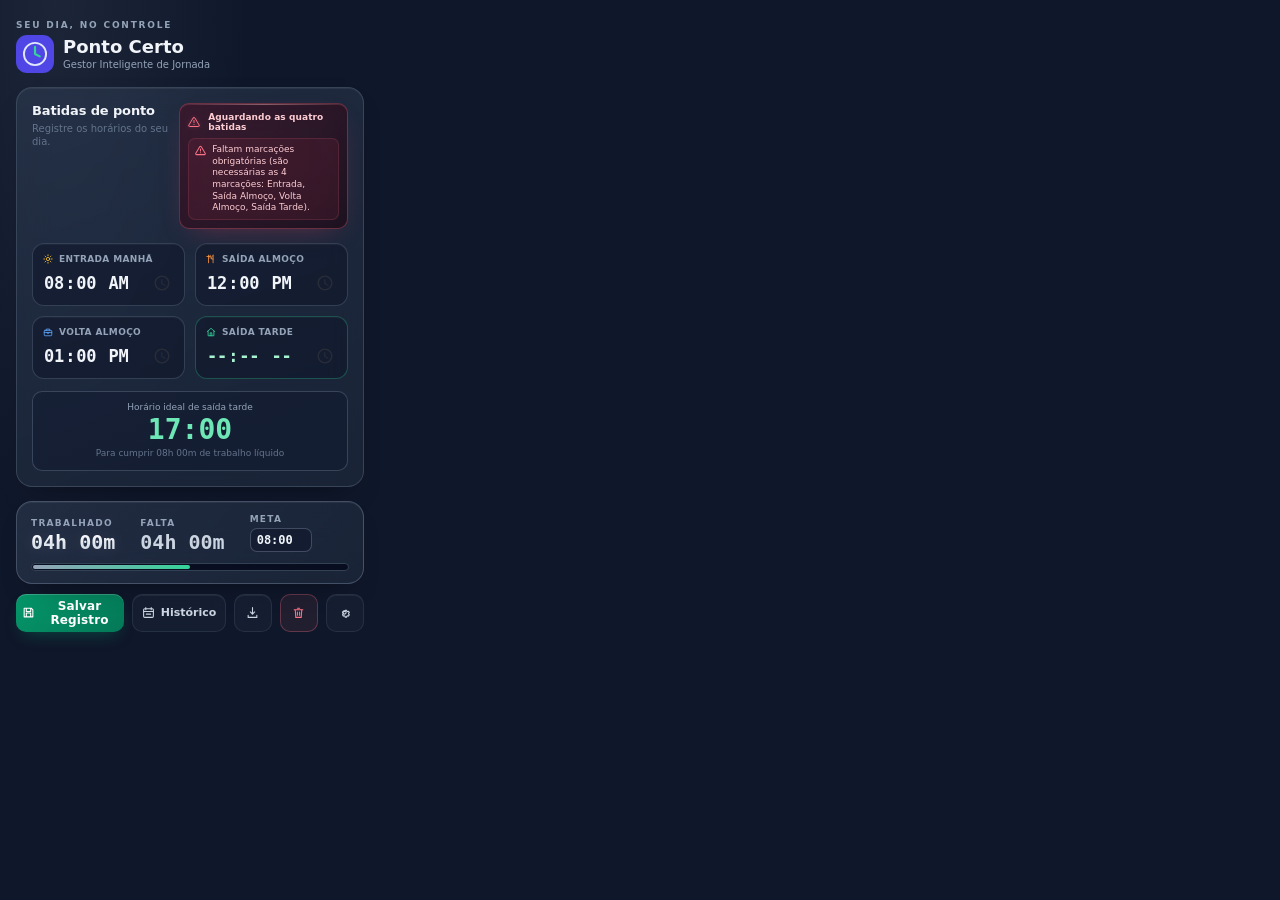
<file: extension/popup/popup.html>
<!DOCTYPE html>
<html lang="pt-BR" class="dark">
<head>
  <meta charset="UTF-8">
  <meta name="viewport" content="width=device-width, initial-scale=1.0">
  <title>Ponto Certo</title>
  <link rel="stylesheet" href="../../shared/css/style.css">
  <link rel="stylesheet" href="popup.css">
</head>
<body>
  <div class="popup-shell">
    <div class="popup-content">
      <header class="popup-header">
        <span class="eyebrow">SEU DIA, NO CONTROLE</span>
        <div class="popup-brand-line">
          <img class="popup-brand-mark" src="../../shared/assets/ponto-certo-mark.svg" alt="">
          <div class="popup-brand-copy">
            <h1>Ponto Certo</h1>
            <p>Gestor Inteligente de Jornada</p>
          </div>
        </div>
      </header>

      <section class="glass-card popup-card" aria-labelledby="punch-title">
        <div class="card-header punch-header">
          <div class="punch-heading">
            <div class="punch-heading-copy">
              <h2 id="punch-title">Batidas de ponto</h2>
              <p>Registre os horários do seu dia.</p>
            </div>
          </div>
          <div id="compliance-box" class="compliance-box hidden" role="status" aria-live="polite">
            <div id="compliance-status"></div>
            <ul id="compliance-messages"></ul>
          </div>
        </div>

        <div class="field-grid">
          <div class="field-group float-tile">
            <button type="button" class="tile-stamp" data-input-id="input-entrada-manha" aria-label="Registrar horário atual: Entrada manhã"></button>
            <label for="input-entrada-manha"><svg class="field-icon icon-amber" viewBox="0 0 24 24" fill="none" stroke="currentColor" stroke-width="2" stroke-linecap="round" aria-hidden="true"><circle cx="12" cy="12" r="4"/><path d="M12 2v2m0 16v2M4.93 4.93l1.42 1.42m11.3 11.3 1.42 1.42M2 12h2m16 0h2M4.93 19.07l1.42-1.42m11.3-11.3 1.42-1.42"/></svg>Entrada manhã</label>
            <input type="time" id="input-entrada-manha" class="input-field">
          </div>
          <div class="field-group float-tile">
            <button type="button" class="tile-stamp" data-input-id="input-saida-almoco" aria-label="Registrar horário atual: Saída almoço"></button>
            <label for="input-saida-almoco"><svg class="field-icon icon-orange" viewBox="0 0 24 24" fill="none" stroke="currentColor" stroke-width="2" stroke-linecap="round" aria-hidden="true"><path d="M6 3v7m4-7v7m-8-4h8m-4 4v11M17 3v18m0-18c-3 2-4 5-4 9h4"/></svg>Saída almoço</label>
            <input type="time" id="input-saida-almoco" class="input-field">
          </div>
          <div class="field-group float-tile">
            <button type="button" class="tile-stamp" data-input-id="input-volta-almoco" aria-label="Registrar horário atual: Volta almoço"></button>
            <label for="input-volta-almoco"><svg class="field-icon icon-blue" viewBox="0 0 24 24" fill="none" stroke="currentColor" stroke-width="2" stroke-linecap="round" stroke-linejoin="round" aria-hidden="true"><rect x="3" y="8" width="18" height="13" rx="2"/><path d="M8 8V5h8v3M3 13h18m-11 0v2h4v-2"/></svg>Volta almoço</label>
            <input type="time" id="input-volta-almoco" class="input-field">
          </div>
          <div class="field-group float-tile tile-accent">
            <button type="button" class="tile-stamp" data-input-id="input-saida-tarde" aria-label="Registrar horário atual: Saída tarde"></button>
            <label for="input-saida-tarde"><svg class="field-icon icon-green" viewBox="0 0 24 24" fill="none" stroke="currentColor" stroke-width="2" stroke-linecap="round" stroke-linejoin="round" aria-hidden="true"><path d="m3 11 9-8 9 8M5 10v11h14V10m-9 11v-7h4v7"/></svg>Saída tarde</label>
            <input type="time" id="input-saida-tarde" placeholder="Automático" class="input-field input-accent">
          </div>
        </div>

        <div class="target-exit-suggestion" aria-live="polite">
          <span class="target-exit-label">Horário ideal de saída tarde</span>
          <strong id="target-exit-display">--:--</strong>
          <p id="target-exit-subtext">Para cumprir 08h 00m de trabalho líquido</p>
        </div>
      </section>

      <div class="action-row">
        <div class="glass-card summary-row" aria-label="Resumo da jornada">
          <div class="summary-stat">
            <span>TRABALHADO</span>
            <strong id="worked-time-text">00h 00m</strong>
          </div>
          <div class="summary-stat summary-stat-remaining">
            <span>FALTA</span>
            <strong id="remaining-time-text">08h 00m</strong>
          </div>
          <label class="summary-stat summary-stat-target" for="input-target-work-hours">
            <span>META</span>
            <input type="text" id="input-target-work-hours" value="08:00" class="input-small" aria-label="Meta diária configurada" readonly>
          </label>
          <div class="progress-track" role="progressbar" aria-label="Progresso da jornada" aria-valuemin="0" aria-valuemax="100" aria-valuenow="0">
            <span id="progress-bar"></span>
          </div>
        </div>
        <div class="button-group">
          <button id="btn-salvar" type="button" class="btn-primary"><svg viewBox="0 0 24 24" fill="none" stroke="currentColor" stroke-width="2" stroke-linecap="round" stroke-linejoin="round" aria-hidden="true"><path d="M4 4h13l3 3v13H4zM8 4v6h8V4M8 20v-7h8v7"/></svg>Salvar Registro</button>
          <button id="btn-history" type="button" class="btn-secondary"><svg viewBox="0 0 24 24" fill="none" stroke="currentColor" stroke-width="2" stroke-linecap="round" stroke-linejoin="round" aria-hidden="true"><rect x="3" y="5" width="18" height="16" rx="2"/><path d="M7 3v4m10-4v4M3 10h18M8 15h8"/></svg>Histórico</button>
          <button id="btn-export" type="button" class="btn-secondary btn-icon" title="Exportar histórico" aria-label="Exportar histórico"><svg viewBox="0 0 24 24" fill="none" stroke="currentColor" stroke-width="2" stroke-linecap="round" stroke-linejoin="round" aria-hidden="true"><path d="M12 3v12m-4-4 4 4 4-4M4 17v4h16v-4"/></svg></button>
          <button id="btn-limpar" type="button" class="btn-danger btn-icon" title="Limpar horários" aria-label="Limpar horários"><svg viewBox="0 0 24 24" fill="none" stroke="currentColor" stroke-width="2" stroke-linecap="round" stroke-linejoin="round" aria-hidden="true"><path d="M4 7h16M10 4h4m-8 3 1 14h10l1-14M10 11v6m4-6v6"/></svg></button>
          <button id="btn-settings-toggle" type="button" class="btn-secondary btn-icon" title="Configurar perfil de jornada" aria-label="Configurar perfil de jornada" aria-expanded="false" aria-controls="work-profile-panel"><svg viewBox="0 0 24 24" fill="none" stroke="currentColor" stroke-width="2" stroke-linecap="round" stroke-linejoin="round" aria-hidden="true"><circle cx="12" cy="12" r="3"/><path d="m19.4 15 .1.1 1.4 1.1-1.4 2.4-1.7-.7a8 8 0 0 1-1.5.9l-.3 1.8h-2.8l-.3-1.8a8 8 0 0 1-1.5-.9l-1.7.7-1.4-2.4 1.4-1.1a8 8 0 0 1 0-1.8l-1.4-1.1 1.4-2.4 1.7.7a8 8 0 0 1 1.5-.9l.3-1.8h2.8l.3 1.8a8 8 0 0 1 1.5.9l1.7-.7 1.4 2.4-1.4 1.1a8 8 0 0 1 0 1.7Z"/></svg></button>
        </div>
      </div>
      <section id="work-profile-panel" class="work-profile-panel hidden" aria-labelledby="work-profile-title">
        <h2 id="work-profile-title">Configurações do perfil</h2>
        <div id="work-profile-form-container"></div>
      </section>
    </div>
    <div id="toast-container" class="toast-container" role="status" aria-live="polite"></div>
  </div>
  <script type="module" src="app_logic.js"></script>
</body>
</html>
</file>
<file: shared/css/style.css>
:root {
	--slate-950: #020617;
	--slate-900: #0f172a;
	--slate-800: #1e293b;
	--slate-700: #334155;
	--slate-500: #64748b;
	--slate-400: #94a3b8;
	--slate-300: #cbd5e1;
	--slate-100: #f1f5f9;
	--sky: #818cf8;
	--cyan: #6366f1;
	--emerald: #34d399;
	--amber: #fbbf24;
	--rose: #fb7185;
	--glass: rgba(15, 23, 42, 0.55);
	--glass-line: rgba(51, 65, 85, 0.55);
	--glass-hi: rgba(255, 255, 255, 0.06);
	--neon: linear-gradient(135deg, #6366f1 0%, #4f46e5 100%);
	color-scheme: dark;
}

body { font-family: "Segoe UI", system-ui, sans-serif; }
.glass { background: rgba(255, 255, 255, 0.05); backdrop-filter: blur(10px); }
.glass-light { background: rgba(255, 255, 255, 0.85); backdrop-filter: blur(10px); }

.field-invalid {
	color: #fecdd3 !important;
	border-color: var(--rose) !important;
	background-color: rgba(136, 19, 55, 0.16) !important;
	box-shadow: 0 0 0 2px rgba(251, 113, 133, 0.12) !important;
}

.field-invalid:focus {
	border-color: var(--rose) !important;
	box-shadow: 0 0 0 3px rgba(251, 113, 133, 0.2) !important;
}

.work-profile-form { display: grid; gap: 14px; }
.work-profile-grid { display: grid; grid-template-columns: repeat(2, minmax(0, 1fr)); gap: 12px; }
.work-profile-group { display: grid; align-content: start; gap: 10px; min-width: 0; margin: 0; padding: 12px; border: 1px solid rgba(100, 116, 139, 0.45); border-radius: 10px; background: rgba(15, 23, 42, 0.42); }
.work-profile-group legend { padding: 0 5px; color: var(--slate-200, #e2e8f0); font-size: 12px; font-weight: 700; }
.work-profile-field { display: grid; gap: 5px; min-width: 0; color: var(--slate-400); font-size: 11px; font-weight: 600; }
.work-profile-field input { width: 100%; min-width: 0; min-height: 34px; padding: 6px 8px; border: 1px solid rgba(100, 116, 139, 0.5); border-radius: 7px; color: var(--slate-100); background: rgba(2, 6, 23, 0.45); font-size: 13px; }
.work-profile-field input:focus { outline: 2px solid rgba(148, 163, 184, 0.5); outline-offset: 1px; }
.work-profile-pair { display: grid; grid-template-columns: repeat(2, minmax(0, 1fr)); gap: 8px; }
.work-profile-toggle { display: flex; align-items: center; gap: 8px; color: var(--slate-300); font-size: 11px; }
.work-profile-toggle input { width: 14px; height: 14px; accent-color: #64748b; }
.work-profile-field input:disabled { opacity: 0.55; }
.work-profile-note { color: var(--slate-400); font-size: 11px; line-height: 1.5; }
.work-profile-feedback { min-height: 16px; font-size: 11px; }
.work-profile-feedback.is-error { color: #fda4af; }
.work-profile-feedback.is-success { color: #6ee7b7; }
.work-profile-save { justify-self: start; min-height: 38px; padding: 8px 14px; border: 0; border-radius: 8px; color: #fff; background: #047857; font-size: 12px; font-weight: 700; }
.work-profile-save:hover { background: #059669; }

@media (max-width: 640px) {
	.work-profile-grid { grid-template-columns: minmax(0, 1fr); }
}
</file>
<file: extension/popup/popup.css>
/* Ponto Certo — tema compartilhado slate/indigo/emerald/rose
   As classes utilitárias compiladas aqui mantêm a CSP da extensão:
   a CSP da extensão (script-src 'self') bloqueia o Tailwind via CDN.
   As classes utilitárias que o app_logic.js injeta estão no final. */
* { box-sizing: border-box; }
html, body { margin: 0; width: 380px; min-width: 380px; max-width: 380px; }
body {
  font-family: "Segoe UI", system-ui, sans-serif;
  color: var(--slate-100);
  background: var(--slate-900);
  -webkit-font-smoothing: antialiased;
}
button, input { font: inherit; }
button { cursor: pointer; }
h1, h2, p { margin: 0; }

/* ---------- Shell & fundo ---------- */
.popup-shell { position: relative; min-height: 100vh; overflow: hidden; isolation: isolate; background: var(--slate-900); }
.popup-shell::before {
  content: ""; position: absolute; inset: 0; z-index: -1; pointer-events: none;
  background: radial-gradient(ellipse at 15% 0%, rgba(148, 163, 184, 0.1), transparent 42%);
}

.window-bar {
  height: 38px; display: flex; align-items: center; gap: 7px; padding: 0 14px;
  border-bottom: 1px solid var(--glass-line);
  background: rgba(2, 6, 23, 0.4);
  backdrop-filter: blur(20px) saturate(160%);
}
.window-dot { width: 10px; height: 10px; border-radius: 50%; box-shadow: inset 0 0 0 0.5px rgba(0,0,0,.35); }
.dot-red { background: #ff5f57; } .dot-amber { background: #febc2e; } .dot-green { background: #28c840; }
.window-caption { margin-left: 8px; color: var(--slate-500); font-size: 9px; font-weight: 600; letter-spacing: 0.18em; }
.window-mark { margin-left: auto; color: var(--slate-400); font-size: 11px; font-weight: 800; }
.mark-dot, .heading-period { color: var(--sky); text-shadow: 0 0 12px rgba(129, 140, 248, 0.45); }

.popup-content { padding: 20px 16px 18px; display: flex; flex-direction: column; gap: 14px; }

/* ---------- Header ---------- */
.popup-header { display: flex; flex-direction: column; align-items: flex-start; gap: 5px; }
.eyebrow { color: var(--slate-400); font-size: 9px; font-weight: 700; letter-spacing: 0.2em; }
.popup-brand-line { display: flex; align-items: center; gap: 9px; }
.popup-brand-mark { display: block; width: 38px; height: 38px; flex: none; }
.popup-brand-copy h1 { font-size: 18px; font-weight: 700; line-height: 1.1; }
.popup-brand-copy p { margin-top: 2px; color: var(--slate-400); font-size: 10px; line-height: 1.2; }

/* ---------- Glass card ---------- */
.glass-card {
  position: relative;
  padding: 15px;
  border: 1px solid rgba(71, 85, 105, 0.65);
  border-radius: 16px;
  background: linear-gradient(160deg, rgba(51, 65, 85, 0.48), rgba(30, 41, 59, 0.72));
  backdrop-filter: blur(18px) saturate(120%);
  -webkit-backdrop-filter: blur(18px) saturate(120%);
  box-shadow: 0 14px 28px -18px rgba(0, 0, 0, 0.55), inset 0 1px 0 var(--glass-hi);
}
.card-header { display: flex; align-items: flex-start; justify-content: space-between; gap: 10px; }
.punch-header { display: grid; grid-template-columns: minmax(0, 0.9fr) minmax(0, 1.1fr); align-items: start; gap: 9px; }
.punch-heading { display: flex; min-width: 0; flex-direction: column; align-items: flex-start; gap: 8px; }
.punch-heading-copy { min-width: 0; }
.punch-heading-copy h2 { font-size: 12px; line-height: 1.2; }
.punch-heading-copy p { font-size: 9px; line-height: 1.35; }
.punch-header .field-pill { padding: 4px 8px; }
.card-header h2 { font-size: 13px; font-weight: 700; letter-spacing: -0.01em; }
.card-header p { margin-top: 3px; color: var(--slate-500); font-size: 10px; }

.field-pill {
  display: inline-flex; align-items: center; gap: 6px; padding: 5px 9px;
  border: 1px solid rgba(100, 116, 139, 0.55); border-radius: 999px;
  background: rgba(15, 23, 42, 0.42); cursor: text;
}
.field-pill span { color: var(--slate-400); font-size: 8px; font-weight: 700; letter-spacing: 0.1em; text-transform: uppercase; }
.input-small { width: 40px; padding: 0; border: 0; outline: 0; color: var(--slate-100); background: transparent; font: 700 11px/1 Consolas, monospace; }

/* ---------- Campos flutuantes ---------- */
.field-grid { display: grid; grid-template-columns: 1fr 1fr; gap: 10px; margin-top: 14px; }
.float-tile {
  position: relative;
  padding: 10px 10px 9px;
  border: 1px solid rgba(71, 85, 105, 0.62);
  border-radius: 12px;
  background: rgba(15, 23, 42, 0.56);
  box-shadow: inset 0 1px 0 rgba(255, 255, 255, 0.04);
  transition: transform 180ms ease, border-color 180ms ease, box-shadow 180ms ease;
}
.float-tile:hover { transform: translateY(-2px); border-color: rgba(71, 85, 105, 0.8); box-shadow: 0 16px 28px -14px rgba(0, 0, 0, 0.95), inset 0 1px 0 rgba(255, 255, 255, 0.06); }
.float-tile:focus-within { border-color: rgba(148, 163, 184, 0.7); box-shadow: 0 0 0 3px rgba(148, 163, 184, 0.12); }
.tile-accent { border-color: rgba(52, 211, 153, 0.3); }
.tile-accent:focus-within { border-color: rgba(52, 211, 153, 0.65); box-shadow: 0 0 0 3px rgba(52, 211, 153, 0.12), 0 16px 28px -14px rgba(52, 211, 153, 0.35); }
.float-tile:has(.field-invalid) { border-color: var(--rose); background: rgba(76, 5, 25, 0.35); box-shadow: 0 0 0 2px rgba(251, 113, 133, 0.12); }
.tile-stamp { position: absolute; inset: 0 0 auto; z-index: 0; display: block; width: 100%; height: 26px; min-height: 0; padding: 0; border: 0; border-radius: inherit; background: transparent; box-shadow: none; }
.tile-stamp:focus-visible { outline: 2px solid var(--slate-300); outline-offset: -4px; }

.field-group label { position: relative; z-index: 1; display: flex; align-items: center; gap: 6px; margin-bottom: 6px; color: var(--slate-400); font-size: 9px; font-weight: 600; letter-spacing: 0.04em; text-transform: uppercase; pointer-events: none; }
.field-icon { width: 10px; height: 10px; flex: none; }
.icon-amber { color: var(--amber); } .icon-orange { color: #fb923c; }
.icon-blue { color: #60a5fa; } .icon-green { color: var(--emerald); }

.input-field {
  position: relative; z-index: 1;
  width: 100%; height: 26px; padding: 0; border: 0; outline: none;
  color: var(--slate-100); background: transparent;
  font: 700 17px/1 Consolas, monospace; letter-spacing: -0.01em;
}
.input-accent { color: #a7f3d0; }
.input-field::-webkit-calendar-picker-indicator { filter: invert(0.75); opacity: 0.45; cursor: pointer; }
.input-field::-webkit-calendar-picker-indicator:hover { opacity: 0.9; }

.target-exit-suggestion {
  display: grid; justify-items: center; gap: 4px; margin-top: 12px; padding: 10px 8px;
  border: 1px solid rgba(100, 116, 139, 0.45); border-radius: 10px;
  background: rgba(15, 23, 42, 0.38); text-align: center;
}
.target-exit-label { color: var(--slate-400); font-size: 9px; }
.target-exit-suggestion strong { color: #6ee7b7; font: 700 28px/1 Consolas, monospace; }
.target-exit-suggestion p { color: var(--slate-500); font-size: 9px; line-height: 1.3; }

/* ---------- Botões ---------- */
button {
  display: inline-flex; align-items: center; justify-content: center; gap: 6px;
  min-height: 34px; border-radius: 10px;
  transition: transform 140ms ease, border-color 140ms ease, background 140ms ease, box-shadow 140ms ease, filter 140ms ease;
}
button:active { transform: translateY(1px) scale(0.98); }
button:focus-visible { outline: 2px solid var(--slate-300); outline-offset: 2px; }
button svg { width: 13px; height: 13px; flex: none; }

.btn-secondary {
  border: 1px solid var(--glass-line); color: var(--slate-300);
  background: rgba(30, 41, 59, 0.45); backdrop-filter: blur(12px);
  font-size: 11px; font-weight: 600;
  box-shadow: inset 0 1px 0 var(--glass-hi);
}
.btn-secondary:hover { color: #fff; border-color: rgba(148, 163, 184, 0.7); background: rgba(71, 85, 105, 0.5); }

.btn-primary {
  border: 0; color: #fff; background: linear-gradient(135deg, #059669, #047857);
  font-size: 12px; font-weight: 800; letter-spacing: 0.01em;
  box-shadow: 0 8px 18px -8px rgba(5, 150, 105, 0.45), inset 0 1px 0 rgba(255, 255, 255, 0.2);
}
.btn-primary:hover { filter: brightness(1.08); box-shadow: 0 10px 22px -8px rgba(5, 150, 105, 0.55); }

.btn-danger { border: 1px solid rgba(251, 113, 133, 0.3); color: var(--rose); background: rgba(251, 113, 133, 0.08); }
.btn-danger:hover { background: rgba(251, 113, 133, 0.16); box-shadow: 0 0 18px -6px rgba(251, 113, 133, 0.6); }
.btn-icon { padding: 0; }

/* ---------- Saldo ---------- */
.action-row { display: grid; gap: 10px; }
.summary-row {
  display: grid; grid-template-columns: repeat(3, minmax(0, 1fr)); align-items: end; gap: 11px 10px; padding: 12px 14px;
  background: linear-gradient(135deg, rgba(71, 85, 105, 0.36), rgba(30, 41, 59, 0.72));
  border-color: rgba(100, 116, 139, 0.55);
}
.summary-stat { display: grid; gap: 4px; }
.summary-stat > span { color: var(--slate-400); font-size: 9px; font-weight: 700; letter-spacing: 0.14em; }
.summary-stat strong {
  font: 700 20px/1 Consolas, monospace;
  background: linear-gradient(180deg, #fff, #cbd5e1); -webkit-background-clip: text; background-clip: text; color: transparent;
  filter: drop-shadow(0 0 8px rgba(148, 163, 184, 0.16));
}
.summary-stat-remaining strong { color: var(--slate-300); background: none; filter: none; }
.summary-stat-target { min-width: 0; }
.summary-stat-target input { width: 100%; max-width: 62px; min-height: 24px; padding: 3px 6px; border: 1px solid rgba(100, 116, 139, 0.55); border-radius: 7px; color: var(--slate-100); background: rgba(15, 23, 42, 0.55); font: 700 12px/1 Consolas, monospace; }
.summary-stat-target input:focus { outline: 2px solid rgba(203, 213, 225, 0.45); outline-offset: 1px; }
.progress-track { grid-column: 1 / -1; height: 8px; padding: 1px; overflow: hidden; border: 1px solid var(--slate-700); border-radius: 999px; background: rgba(2, 6, 23, 0.75); }
.progress-track span { display: block; width: 0; height: 100%; border-radius: inherit; background: linear-gradient(90deg, #94a3b8, #34d399); transition: width 250ms ease; }
.button-group { display: grid; grid-template-columns: minmax(0, 1.15fr) minmax(0, 1fr) 38px 38px 38px; gap: 8px; }
.button-group button { min-height: 38px; }
.work-profile-panel { padding: 12px; border: 1px solid rgba(71, 85, 105, 0.65); border-radius: 12px; background: rgba(30, 41, 59, 0.72); }
.work-profile-panel > h2 { margin: 0 0 12px; color: var(--slate-100); font-size: 13px; }

/* ---------- Conformidade ----------
   O app_logic.js controla: .hidden, as classes emerald/rose,
   o innerHTML de #compliance-status e os <li> de #compliance-messages.
   O CSS abaixo apenas estiliza em volta dessas classes. */
.compliance-box {
  min-width: 0;
  margin: 0;
  padding: 8px;
  border-radius: 10px;
  font-size: 10px;
  position: relative;
  overflow: hidden;
  backdrop-filter: blur(14px);
  -webkit-backdrop-filter: blur(14px);
  transition: border-color .35s ease, background-color .35s ease,
              box-shadow .35s ease, color .35s ease;
}

/* Filete de brilho no topo do card (acompanha a cor do tema) */
.compliance-box::before {
  content: "";
  position: absolute;
  inset: 0 0 auto 0;
  height: 1px;
  background: linear-gradient(90deg, transparent, currentColor, transparent);
  opacity: .35;
  pointer-events: none;
}

/* ---------- DIA CONFORME (classes aplicadas pelo app_logic.js) ---------- */
.compliance-box[class*="emerald"] {
  background: linear-gradient(135deg, rgba(4, 47, 39, .55), rgba(2, 26, 22, .60));
  border: 1px solid rgba(52, 211, 153, .28);
  box-shadow: 0 10px 28px -14px rgba(16, 185, 129, .40),
              inset 0 1px 0 rgba(52, 211, 153, .12);
  color: #a7f3d0;
}

/* ---------- DIA NÃO CONFORME (classes aplicadas pelo app_logic.js) ---------- */
.compliance-box[class*="rose"] {
  background: linear-gradient(135deg, rgba(76, 5, 25, .50), rgba(30, 2, 12, .58));
  border: 1px solid rgba(251, 113, 133, .30);
  box-shadow: 0 10px 28px -14px rgba(244, 63, 94, .40),
              inset 0 1px 0 rgba(251, 113, 133, .12);
  color: #fecdd3;
}

/* ---------- Linha de status ---------- */
#compliance-status {
  font-size: 9px;
  font-weight: 700;
  display: flex;
  align-items: center;
  gap: 8px;
  letter-spacing: .01em;
}

.compliance-icon {
  font-size: 12px;
  display: inline-flex;
  width: 12px;
  height: 12px;
  flex: none;
}

/* Check estático e elegante */
.compliance-icon.is-valid {
  color: #34d399;
  filter: drop-shadow(0 0 2px rgba(52, 211, 153, .40));
}

/* Alerta estático e elegante */
.compliance-icon.is-invalid {
  color: #fb7185;
  filter: drop-shadow(0 0 2px rgba(251, 113, 133, .35));
}

/* ---------- Lista de infrações (Não Conforme) ---------- */
#compliance-messages {
  margin: 6px 0 0;
  padding: 0;
  list-style: none;
  display: grid;
  gap: 4px;
}

#compliance-messages li {
  display: flex;
  align-items: flex-start;
  gap: 6px;
  padding: 5px 6px;
  border-radius: 7px;
  background: rgba(244, 63, 94, .08);
  border: 1px solid rgba(251, 113, 133, .15);
  font-size: 9px;
  line-height: 1.3;
  animation: msg-in .35s ease both;
}

#compliance-messages li::before {
  content: "";
  flex: 0 0 auto;
  width: 11px;
  height: 11px;
  margin-top: 1px;
  background: url("data:image/svg+xml,%3Csvg xmlns='http://www.w3.org/2000/svg' viewBox='0 0 24 24' fill='none' stroke='%23fb7185' stroke-width='2.2' stroke-linecap='round' stroke-linejoin='round'%3E%3Cpath d='M10.3 3.9 1.8 18a2 2 0 0 0 1.7 3h17a2 2 0 0 0 1.7-3L13.7 3.9a2 2 0 0 0-3.4 0Z'/%3E%3Cpath d='M12 9v4M12 17h.01'/%3E%3C/svg%3E") center / contain no-repeat;
}

@keyframes msg-in {
  from { opacity: 0; transform: translateX(-6px); }
  to   { opacity: 1; transform: translateX(0); }
}

/* Entrada em cascata das infrações */
#compliance-messages li:nth-child(1) { animation-delay: .05s; }
#compliance-messages li:nth-child(2) { animation-delay: .12s; }
#compliance-messages li:nth-child(3) { animation-delay: .19s; }
#compliance-messages li:nth-child(4) { animation-delay: .26s; }
#compliance-messages li:nth-child(5) { animation-delay: .33s; }
#compliance-messages li:nth-child(n+6) { animation-delay: .4s; }

/* ---------- Histórico ---------- */
.history-section { padding: 14px 12px 12px; }
.history-header { align-items: center; margin-bottom: 10px; padding: 0 3px; }
.history-header h2 { font-size: 10px; font-weight: 700; letter-spacing: 0.14em; text-transform: uppercase; color: var(--slate-300); }
.history-header span { padding: 3px 8px; border: 1px solid var(--glass-line); border-radius: 999px; color: var(--slate-300); background: rgba(30, 41, 59, 0.5); font: 600 9px/1 Consolas, monospace; }
.table-wrapper { max-width: 100%; max-height: 220px; overflow: auto; border-radius: 10px; }
.table-wrapper::-webkit-scrollbar { width: 6px; height: 6px; }
.table-wrapper::-webkit-scrollbar-thumb { background: var(--slate-700); border-radius: 99px; }
.history-table { width: 100%; border-collapse: collapse; font-size: 10px; }
.history-table th { position: sticky; top: 0; padding: 7px 6px; text-align: left; white-space: nowrap; color: var(--slate-500); font-size: 8px; font-weight: 700; letter-spacing: 0.08em; text-transform: uppercase; background: rgba(15, 23, 42, 0.92); border-bottom: 1px solid var(--glass-line); }
.history-table td { white-space: nowrap; color: var(--slate-400); font-family: Consolas, monospace; }
.history-table td:nth-child(6) { color: var(--emerald); font-weight: 700; }
.history-table:has(tbody:empty) thead { display: none; }

.empty-msg { display: flex; flex-direction: column; align-items: center; padding: 16px; border: 1px dashed var(--slate-700); border-radius: 12px; color: var(--slate-500); background: rgba(2, 6, 23, 0.3); text-align: center; }
.empty-icon { display: grid; place-items: center; width: 32px; height: 32px; margin-bottom: 7px; border-radius: 10px; color: var(--slate-300); background: rgba(71, 85, 105, 0.24); border: 1px solid rgba(100, 116, 139, 0.35); }
.empty-icon svg { width: 16px; height: 16px; }
.empty-msg strong { color: var(--slate-300); font-size: 11px; }
.empty-msg > span:last-child { margin-top: 3px; font-size: 10px; }

/* ---------- Toast ---------- */
.toast-container { position: fixed; z-index: 50; right: 12px; bottom: 12px; left: 12px; display: flex; flex-direction: column; gap: 6px; pointer-events: none; }
.toast {
  display: flex; align-items: center; gap: 9px; padding: 10px 13px;
  border: 1px solid rgba(100, 116, 139, 0.5); border-radius: 12px;
  color: var(--slate-100); background: rgba(15, 23, 42, 0.85);
  backdrop-filter: blur(20px); font-size: 12px; font-weight: 500;
  box-shadow: 0 16px 34px -12px rgba(0, 0, 0, 0.55);
  opacity: 0; transform: translateY(10px) scale(0.98);
  transition: opacity 220ms ease, transform 220ms ease;
}
.toast-show { opacity: 1; transform: translateY(0) scale(1); }
.toast-icon { width: 16px; height: 16px; flex: none; color: var(--sky); }

/* ---------- Utilitários injetados pelo app_logic.js (equivalentes Tailwind) ---------- */
.hidden { display: none !important; }
.border { border-width: 1px; border-style: solid; }
.border-b { border-bottom-width: 1px; border-bottom-style: solid; }
.border-slate-800 { border-color: rgba(30, 41, 59, 0.7); }
.bg-emerald-950\/40 { background-color: rgba(2, 44, 34, 0.4); }
.border-emerald-800 { border-color: rgba(6, 95, 70, 0.8); }
.text-emerald-300 { color: #6ee7b7; }
.text-emerald-400 { color: #34d399; }
.bg-rose-950\/40 { background-color: rgba(76, 5, 25, 0.4); }
.border-rose-800 { border-color: rgba(159, 18, 57, 0.8); }
.text-rose-300 { color: #fda4af; }
.text-rose-400 { color: #fb7185; }
.hover\:text-rose-300:hover { color: #fda4af; }
.hover\:bg-slate-800\/40:hover { background-color: rgba(30, 41, 59, 0.4); }
.transition { transition: all 150ms ease; }
.p-3 { padding: 9px 6px; }
.p-1 { padding: 4px; }
.font-medium { font-weight: 500; }
.text-white { color: #fff; }
.text-right { text-align: right; }
.delete-row-btn { min-height: 0; border: 0; border-radius: 7px; background: transparent; }
.delete-row-btn:hover { background: rgba(251, 113, 133, 0.12); }

@media (prefers-reduced-motion: reduce) { * { transition: none !important; } }
</file>
